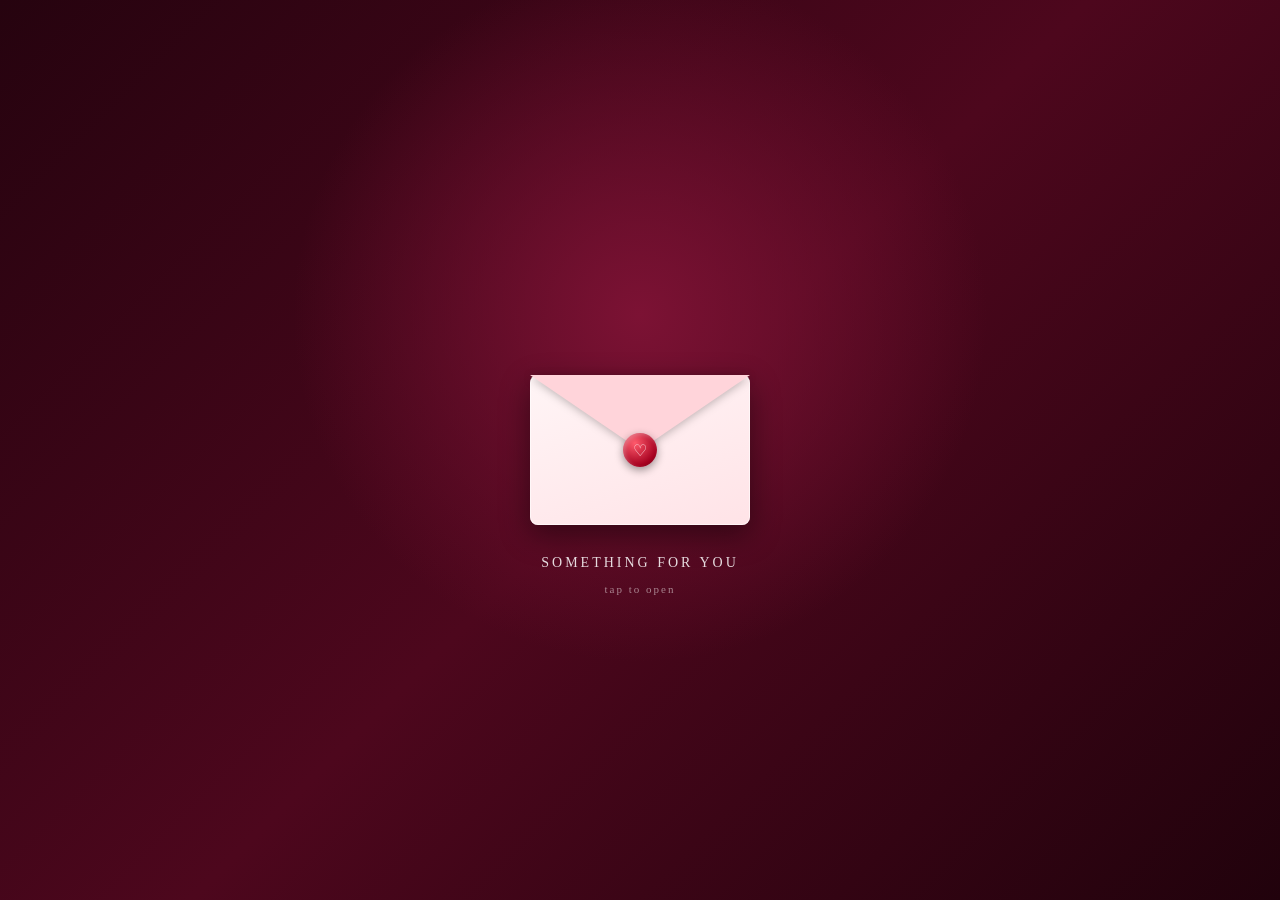
<file: flower.html>
<!DOCTYPE html>
<html lang="en">
<head>
<meta charset="UTF-8">
<meta name="viewport" content="width=device-width, initial-scale=1.0">
<title>FOR YOU</title>
<style>
  * { margin:0; padding:0; box-sizing:border-box; }
  html, body { width:100%; height:100%; overflow:hidden; }
  body{
    font-family: Georgia, serif;
    background:
      radial-gradient(circle at 50% 35%, #7c1234 0%, transparent 40%),
      linear-gradient(135deg, #26030f, #4d071d, #21020c);
    display:flex; justify-content:center; align-items:center;
  }

  .scene{ position:relative; width:min(900px,100vw); height:100vh; }

  /* ---------- stem + leaves ---------- */
  .stem{
    position:absolute; left:50%; bottom:0;
    width:14px; height:280px;
    background:linear-gradient(90deg,#163b0b,#4f7d17,#193c0c);
    border-radius:100px;
    transform:translateX(-50%) scaleY(0);
    transform-origin:bottom center;
  }
  .scene.playing .stem{
    animation: stemGrow 1.2s cubic-bezier(.2,.8,.2,1) .1s forwards;
  }
  @keyframes stemGrow{
    0%{ transform:translateX(-50%) scaleY(0); }
    100%{ transform:translateX(-50%) scaleY(1); }
  }

  .leaf{
    position:absolute;
    width:80px; height:38px;
    background:linear-gradient(135deg,#789b2b,#345f10 60%,#173806);
    border-radius:100% 0 100% 0;
    opacity:0; transform-origin:bottom left; transform:scale(0) rotate(0deg);
  }
  .leaf.left{ left:calc(50% - 65px); bottom:120px; }
  .leaf.right{ left:calc(50% + 5px); bottom:90px; transform-origin:bottom right; }
  .scene.playing .leaf.left{ animation:leafGrow .7s ease 1.1s forwards; }
  .scene.playing .leaf.right{ animation:leafGrowR .7s ease 1.25s forwards; }
  @keyframes leafGrow{ to{ opacity:1; transform:rotate(-30deg) scale(1);} }
  @keyframes leafGrowR{ to{ opacity:1; transform:rotate(30deg) scale(1);} }

  /* ---------- rose ---------- */
  .rose{
    position:absolute;
    left:50%; bottom:260px;
    width:260px; height:260px;
    transform:translate(-50%, 40%) scale(.2);
    transform-origin:center bottom;
    opacity:0;
  }
  .scene.playing .rose{
    animation: rosePop 1.1s cubic-bezier(.34,1.4,.4,1) .9s forwards;
  }
  @keyframes rosePop{
    0%{ opacity:0; transform:translate(-50%,40%) scale(.15) rotate(-6deg); }
    50%{ opacity:1; }
    100%{ opacity:1; transform:translate(-50%,0) scale(1) rotate(0deg); }
  }

  .petal-ring{
    position:absolute; inset:0;
  }
  .petal{
    position:absolute;
    left:50%; top:50%;
    width: var(--w); height: var(--h);
    margin-left: calc(var(--w) / -2);
    margin-top: calc(var(--h) / -1);
    border-radius: 50% 50% 50% 50% / 60% 60% 40% 40%;
    background: linear-gradient(200deg, #ff7a86 0%, #e2233f 35%, #a5001f 70%, #4c0010 100%);
    box-shadow:
      inset 6px 6px 10px rgba(255,170,180,.35),
      inset -10px -12px 14px rgba(40,0,8,.55);
    transform-origin: 50% 100%;
    transform: rotate(var(--angle)) translateY(var(--out)) scale(0);
    opacity:0;
  }
  .scene.playing .petal{
    animation: petalOpen .6s cubic-bezier(.2,.8,.2,1) forwards;
    animation-delay: var(--delay);
  }
  @keyframes petalOpen{
    0%{ opacity:0; transform: rotate(var(--angle)) translateY(calc(var(--out) + 10px)) scale(.3); }
    60%{ opacity:1; }
    100%{ opacity:1; transform: rotate(var(--angle)) translateY(var(--out)) scale(1); }
  }

  .bud{
    position:absolute; left:50%; top:44%;
    width:34px; height:44px;
    margin-left:-17px; margin-top:-22px;
    border-radius:50% 50% 50% 50% / 65% 65% 35% 35%;
    background: linear-gradient(200deg,#ff8f96,#c8102e 60%,#5c0013);
    box-shadow: inset 3px 3px 6px rgba(255,255,255,.25);
    transform: rotate(-10deg) scale(0);
    opacity:0;
  }
  .scene.playing .bud{
    animation: budOpen .5s ease .95s forwards;
  }
  @keyframes budOpen{ to{ opacity:1; transform:rotate(-10deg) scale(1); } }

  .message{
    position:absolute; bottom:30px; left:50%;
    transform:translate(-50%,20px);
    color:rgba(255,255,255,.8);
    font-size:14px; letter-spacing:4px;
    opacity:0;
    white-space:nowrap;
  }
  .scene.playing .message{
    animation: msgIn 1s ease 2s forwards;
  }
  @keyframes msgIn{ to{ opacity:1; transform:translate(-50%,0); } }

  /* ---------- envelope / popup overlay ---------- */
  .overlay{
    position:fixed; inset:0;
    display:flex; justify-content:center; align-items:center;
    background:
      radial-gradient(circle at 50% 35%, #7c1234 0%, transparent 40%),
      linear-gradient(135deg, #26030f, #4d071d, #21020c);
    z-index:100;
    transition: opacity .6s ease, visibility .6s ease;
  }
  .overlay.hidden{
    opacity:0;
    visibility:hidden;
    pointer-events:none;
  }

  .envelope{
    position:relative;
    width:220px; height:150px;
    cursor:pointer;
    animation: floatCard 3s ease-in-out infinite;
  }
  @keyframes floatCard{
    0%,100%{ transform:translateY(0); }
    50%{ transform:translateY(-8px); }
  }

  .envelope-body{
    position:absolute; inset:0;
    background: linear-gradient(160deg,#fff5f6,#ffe3e7);
    border-radius:8px;
    box-shadow:
      0 10px 30px rgba(0,0,0,.45),
      inset 0 0 0 1px rgba(255,255,255,.6);
  }
  .envelope-flap{
    position:absolute;
    top:0; left:0; right:0;
    height:0;
    border-left:110px solid transparent;
    border-right:110px solid transparent;
    border-top:75px solid #ffd4da;
    transform-origin:top center;
    filter: drop-shadow(0 2px 4px rgba(0,0,0,.25));
  }
  .envelope-seal{
    position:absolute;
    left:50%; top:58px;
    width:34px; height:34px;
    margin-left:-17px;
    border-radius:50%;
    background: radial-gradient(circle at 35% 30%, #ff5a6c, #a5001f 70%, #5c0013);
    box-shadow: 0 3px 8px rgba(0,0,0,.4), inset 2px 2px 4px rgba(255,255,255,.3);
    display:flex; align-items:center; justify-content:center;
    color:#ffe3e7; font-size:16px;
  }

  .popup-text{
    position:absolute;
    bottom:-46px; left:50%;
    transform:translateX(-50%);
    color:rgba(255,255,255,.85);
    font-size:14px;
    letter-spacing:3px;
    white-space:nowrap;
    text-align:center;
  }
  .popup-sub{
    position:absolute;
    bottom:-70px; left:50%;
    transform:translateX(-50%);
    color:rgba(255,255,255,.5);
    font-size:11px;
    letter-spacing:2px;
    white-space:nowrap;
  }
</style>
</head>
<body>

<!-- ============================================================
     POPUP OVERLAY — shown first, click/tap the envelope to reveal
============================================================ -->
<div class="overlay" id="overlay">
  <div class="envelope" id="envelope">
    <div class="envelope-body"></div>
    <div class="envelope-flap"></div>
    <div class="envelope-seal">&#9825;</div>
    <div class="popup-text">SOMETHING FOR YOU</div>
    <div class="popup-sub">tap to open</div>
  </div>
</div>

<div class="scene">
  <div class="stem"></div>
  <div class="leaf left"></div>
  <div class="leaf right"></div>

  <div class="rose" id="rose">
    <!-- petals generated by JS below in rings, outer to inner -->
    <div class="bud"></div>
  </div>

  <div class="message" style="margin-bottom: 3rem; font-size: xx-large;">FOR YOU</div>
</div>

<script>
/* ============================================================
   Build a spiral rose out of layered, rotated petals.
   Outer rings: bigger petals, further out, opens first (later delay actually last visually since drawn under? we control z via ring order)
   We draw INNER rings first (smallest, on top... no) -- roses look right when
   outer petals are BEHIND inner ones visually but open LAST in real blooms.
   Here for a nice look: outer ring petals are drawn first (so they sit behind),
   inner rings drawn after (on top), and animate open in sequence outer->inner.
============================================================ */

const rose = document.getElementById('rose');

// rings from outside (large, wide open) to inside (small, upright)
const rings = [
  { count: 6, w: 130, h: 150, out: -18, tiltBase: 0,  delayBase: 0.15, delayStep: 0.03 }, // outermost, most flared
  { count: 5, w: 105, h: 125, out: -10, tiltBase: 36, delayBase: 0.35, delayStep: 0.03 },
  { count: 5, w: 82,  h: 100, out: -2,  tiltBase: 0,  delayBase: 0.55, delayStep: 0.03 },
  { count: 4, w: 60,  h: 78,  out: 6,   tiltBase: 45, delayBase: 0.75, delayStep: 0.03 },
];

rings.forEach(ring => {
  const step = 360 / ring.count;
  for (let i = 0; i < ring.count; i++) {
    const petal = document.createElement('div');
    petal.className = 'petal';
    const angle = ring.tiltBase + step * i;
    petal.style.setProperty('--w', ring.w + 'px');
    petal.style.setProperty('--h', ring.h + 'px');
    petal.style.setProperty('--angle', angle + 'deg');
    petal.style.setProperty('--out', ring.out + 'px');
    petal.style.setProperty('--delay', (ring.delayBase + i * ring.delayStep) + 's');
    rose.insertBefore(petal, rose.firstChild); // keep bud on top... actually append before bud
  }
});
// Move bud to the very end so it renders on top of all petal rings
rose.appendChild(document.querySelector('.bud'));

/* ---------- envelope open -> start bloom ---------- */
const overlay = document.getElementById('overlay');
const envelope = document.getElementById('envelope');
const scene = document.querySelector('.scene');
let started = false;

function openEnvelope(){
  if (started) return;
  started = true;
  overlay.classList.add('hidden');
  scene.classList.add('playing');
}
envelope.addEventListener('click', openEnvelope);

/* ---------- replay bloom on click (once opened) ---------- */
function replay(){
  if (!started) return;
  const els = document.querySelectorAll('.stem, .leaf, .rose, .petal, .bud, .message');
  els.forEach(el => {
    el.style.animation = 'none';
    void el.offsetWidth;
    el.style.animation = '';
  });
}
document.addEventListener('click', (e) => {
  if (e.target === envelope || envelope.contains(e.target)) return;
  replay();
});
setInterval(replay, 10000);
</script>

</body>
</html>
</file>
